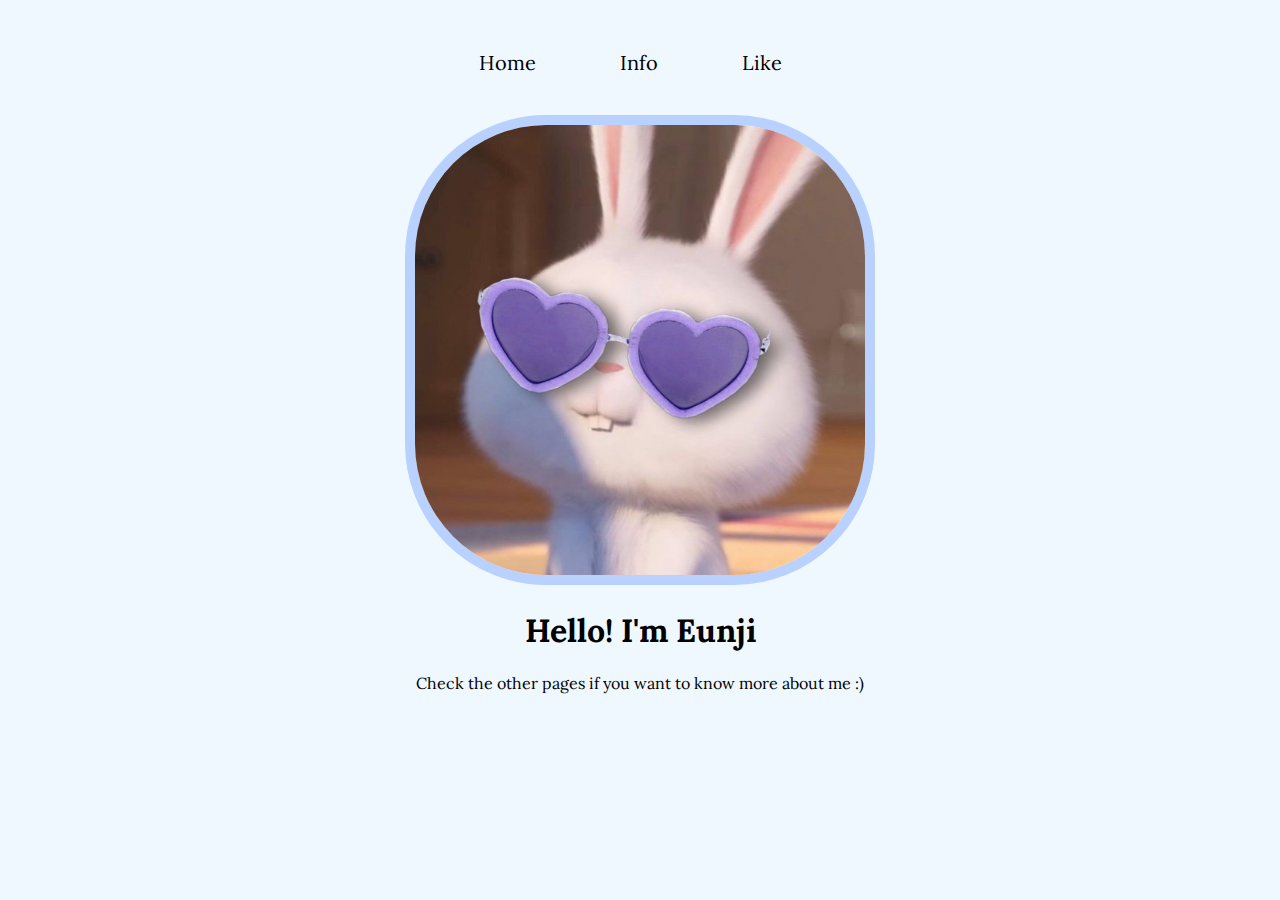
<file: index.html>
<!DOCTYPE html>
<html lang="en">
<head>
    <meta charset="UTF-8">
    <title>Eunji</title>
    <link rel="stylesheet" href="index.css" />
    <style>
        @import url('https://fonts.googleapis.com/css2?family=Lora:wght@500&display=swap');
    </style>
</head>
<body>
    <div class="container">
        <div class="menu">
            <ul>
                <li><a href="index.html">Home</a></li>
                <li><a href="info.html">Info</a></li>
                <li><a href="like.html">Like</a></li>
            </ul>
        </div>
        <div class="profile">
            <img src = "images/homePic.jpeg" alt = "Home" height="450">
            <h1>Hello! I'm Eunji</h1>
            <p>Check the other pages if you want to know more about me :)</p>
        </div>
    </div>
</body>
</html>
</file>
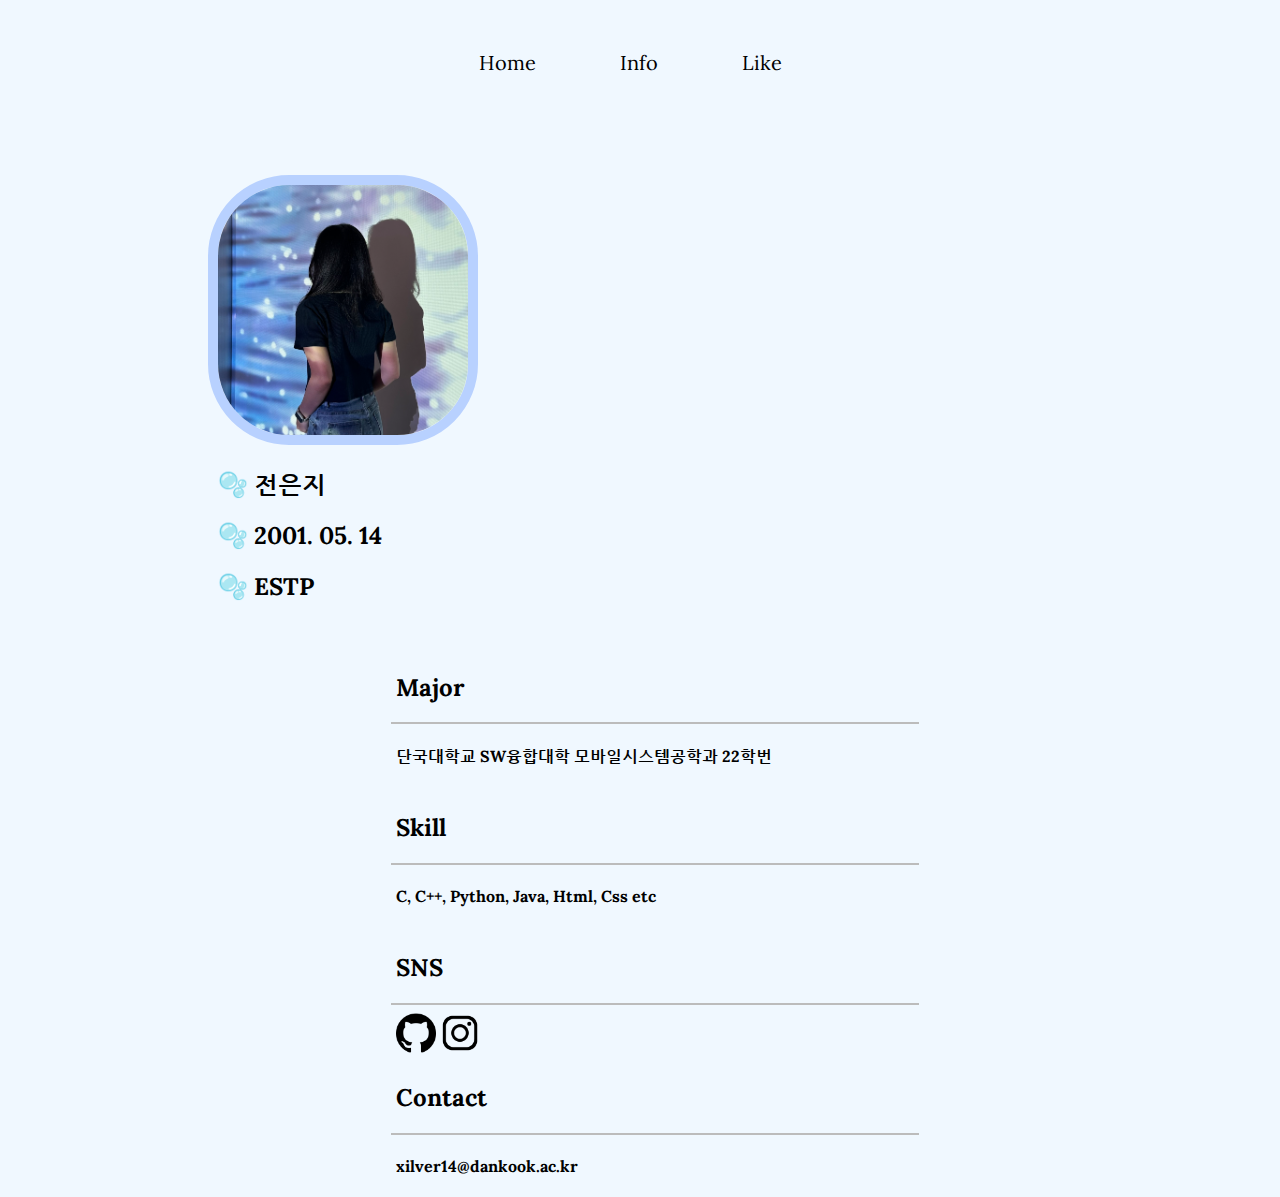
<file: info.html>
<!DOCTYPE html>
<html lang="en">
<head>
    <meta charset="UTF-8">
    <title>Info</title>
    <link rel="stylesheet" href="index.css" />
    <style>
        @import url('https://fonts.googleapis.com/css2?family=Lora:wght@500&display=swap');
        @import url('https://fonts.googleapis.com/css2?family=Nanum+Gothic+Coding&display=swap');
    </style>
</head>
<body>
    <div class="container">
        <div class="menu">
            <ul>
                <li><a href="index.html">Home</a></li>
                <li><a href="info.html">Info</a></li>
                <li><a href="like.html">Like</a></li>
            </ul>
        </div>
    </div>
    <div class="one">
        <img src = "images/infoPic.jpeg" alt = "Info" height="250">
        <h2>🫧 전은지</h2>
        <h2>🫧 2001. 05. 14</h2>
        <h2>🫧 ESTP</h2>
    </div>
    <div class="two">
        <div class="major">
            <h2>Major</h2>
            <hr>
            <h4>단국대학교 SW융합대학 모바일시스템공학과 22학번</h4>
        </div>
        <div class="skill">
            <h2>Skill</h2>
            <hr>
            <h4>C, C++, Python, Java, Html, Css etc</h4>
        </div>
        <div class="sns">
            <h2>SNS</h2>
            <hr>
            <a href="https://github.com/eunji514" target="_blank">
                <img src="images\github.png" alt="이미지를 누르면 연결됩니다.">
            <a>
            <a href="https://www.instagram.com/lxxsmol/" target="_blank">
                <img src="images\insta.png" alt="이미지를 누르면 연결됩니다.">
            <a>
        </div>
        <div class="contact">
            <h2>Contact</h2>
            <hr>
            <h4>xilver14@dankook.ac.kr</h4>
        </div>
    </div>
    
</body>
</html>
</file>
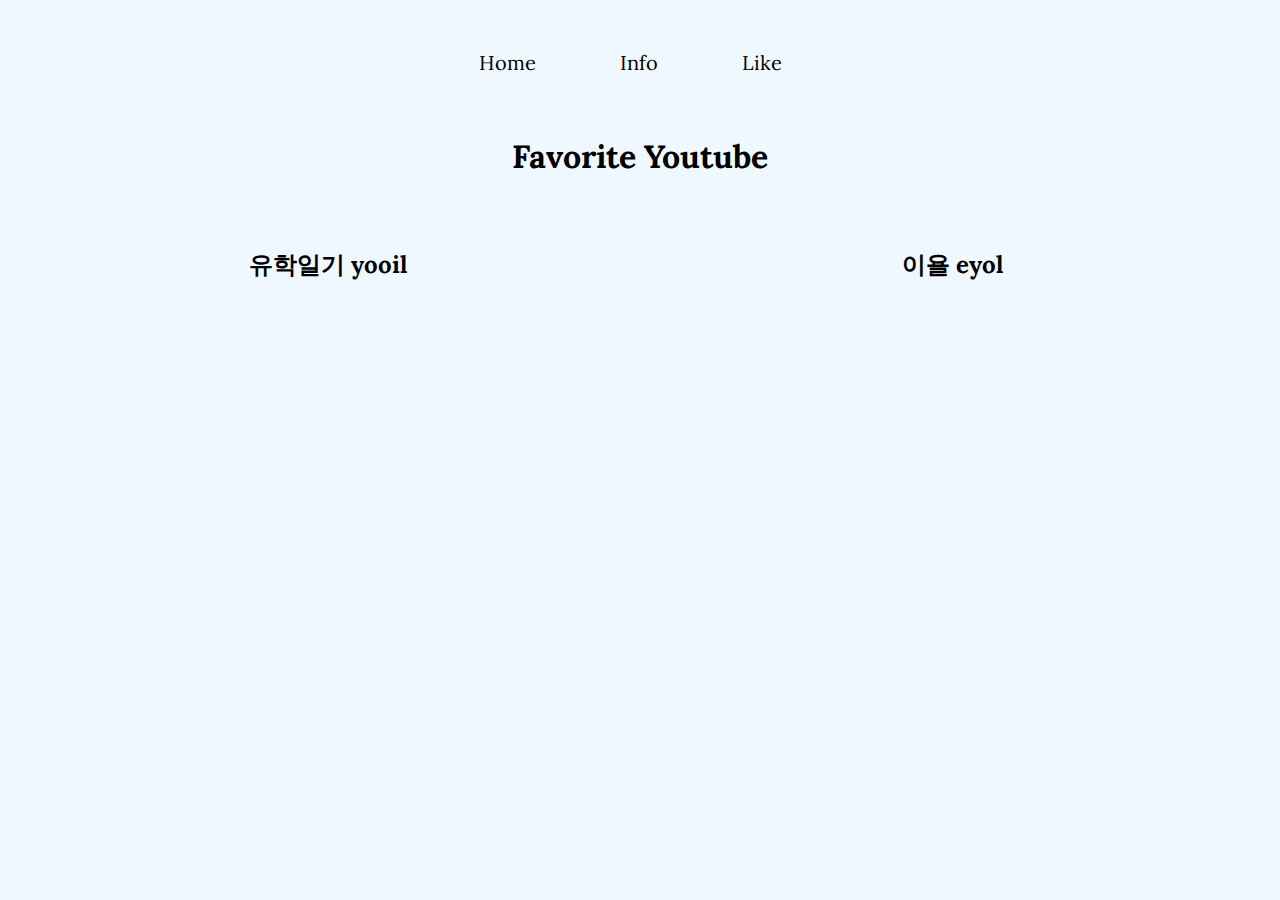
<file: like.html>
<!DOCTYPE html>
<html lang="en">
<head>
    <meta charset="UTF-8">
    <title>Like</title>
    <link rel="stylesheet" href="index.css" />
    <style>
        @import url('https://fonts.googleapis.com/css2?family=Lora:wght@500&display=swap');
    </style>
</head>
<body>
    <div class="container">
        <div class="menu">
            <ul>
                <li><a href="index.html">Home</a></li>
                <li><a href="info.html">Info</a></li>
                <li><a href="like.html">Like</a></li>
            </ul>
        </div>
    </div>
    <div class="like">
        <h1>Favorite Youtube</h1>
        <div class="yooil">
            <h2>유학일기 yooil</h2>
            <iframe width="560" height="315" src="https://www.youtube.com/embed/2jifbBhN3tA?si=5GW3ggFyeKILTjlJ" title="YouTube video player" frameborder="0" allow="accelerometer; autoplay; clipboard-write; encrypted-media; gyroscope; picture-in-picture; web-share" referrerpolicy="strict-origin-when-cross-origin" allowfullscreen></iframe>
        </div>
        <div class="eyol">
            <h2>이욜 eyol</h2>
            <iframe width="560" height="315" src="https://www.youtube.com/embed/LFLogMKGZEY?si=yKAVdEaDbIqI6zXD" title="YouTube video player" frameborder="0" allow="accelerometer; autoplay; clipboard-write; encrypted-media; gyroscope; picture-in-picture; web-share" referrerpolicy="strict-origin-when-cross-origin" allowfullscreen></iframe>
        </div>
    </div>
</body>
</html>
</file>
<file: index.css>
@font-face {
    font-family: "Lora", serif;
    font-optical-sizing: auto;
    font-weight: 500;
    font-style: normal;
    src: url('https://fonts.googleapis.com/css2?family=Lora:wght@500&display=swap');
    unicode-range: U+0041-005A, U+0061-007A, U+0030-0039;
}

@font-face {
    font-family: "Nanum Gothic Coding", monospace;
    font-weight: 400;
    font-style: normal;
    src: url('https://fonts.googleapis.com/css2?family=Nanum+Gothic+Coding&display=swap');
    unicode-range: U+1100-11FF, U+3130-318F, U+A960-A97F, U+AC00-D7A3, U+D7B0-D7FF;
}

body {
    background-color: aliceblue;
    font-family: "Lora", "Nanum Gothic Coding", monospace; 
}

/* Home */
.container {
    text-align: center;
    margin-top: 50px;
}

.menu * {
    display: inline;
}

.menu ul {
    padding-left: 0px;
    padding-right: 20px;
}

.menu li {
    margin: 40px;
}

.menu li a {
    text-decoration: none;  
    color: inherit;   
    font-size: 20px;
}

.profile {
    margin-top: 40px;
}

.profile img {
    border-radius: 30%;    
    border: 10px solid rgb(184, 209, 255);
}

/* Info */
.one {
    padding-left: 200px;
    padding-top: 100px;
    float: left;
}

.one img {
    border-radius: 30%;    
    border: 10px solid rgb(184, 209, 255);
}

.one h2 {
    padding-left: 10px;
}

.two {
    float: right;
    padding-top: 30px;
    padding-right: 500px;
}

.two > div {
    padding-bottom: 5px;
    position: relative;
}

.two hr {
    border: solid 1px rgb(188, 188, 188);
    width: calc(100% + 150px); 
    position: relative;
    left: -5px;
}

.two .sns a {
    text-decoration: none; 
}

.two .sns img {
    width: 40px;
}

/* Like */
.like {
    text-align: center;
}

.like h1 {
    padding-top: 40px;
}

.like > div {
    display: inline-block;
    margin: 30px;
}
</file>
